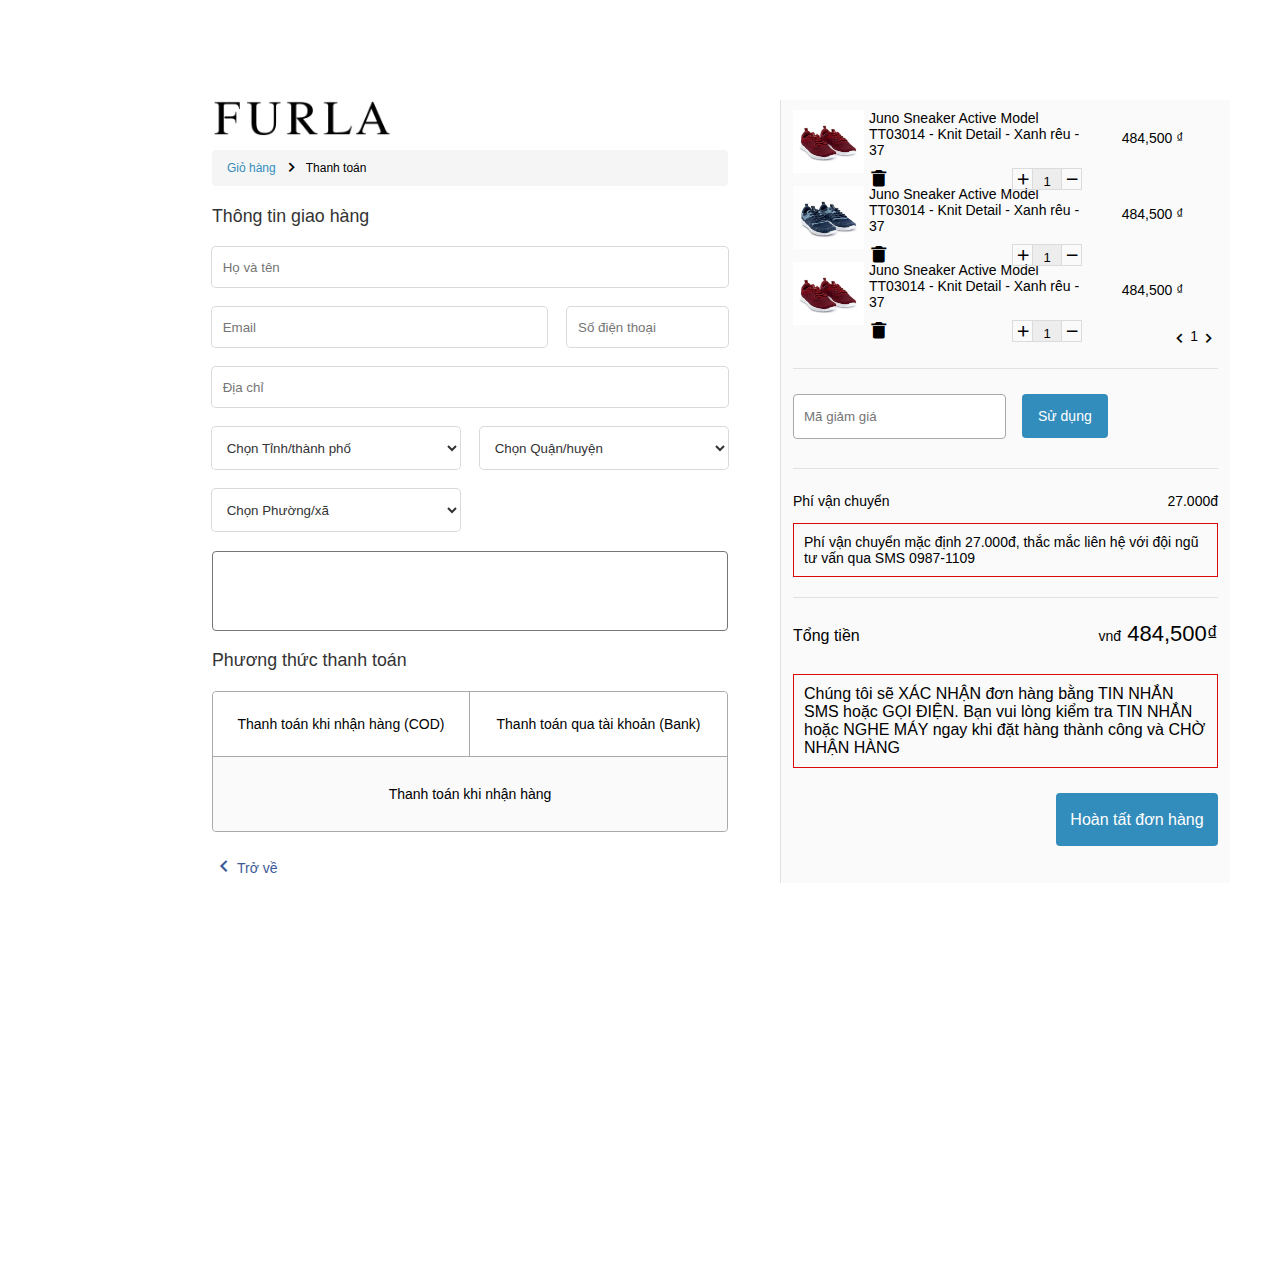
<file: html/e-commerce-pay.html>
<!DOCTYPE html>
<html lang="en">
<head>
    <meta charset="UTF-8">
    <title>Title</title>
    <link rel="stylesheet" href="../css/grid.css">
    <link rel="stylesheet" href="../css/e-commerce-pay.css">
    <link href='https://unpkg.com/boxicons@2.1.4/css/boxicons.min.css' rel='stylesheet'>

</head>
<body>
    <main id="main">
        <div class="grid  ">
            <div class="row wide home-pay">
                <div class="col l-6 info-customer-pay">
                    <div class="pay-title">
                        <button class="btn-return-home">
                            <img src="../image/20190716_9Js1OVt3SpbosJJ8JVpH9ruH.png" alt="">
                        </button>
                        <div class="location-present-pay">
                            <span>Giỏ hàng</span>
                            <span class="icon-pay"><i class='bx bx-chevron-right'></i></span>
                            <span>Thanh toán</span>
                        </div>
                    </div>
                    <div class="delivery-information-customer">
                        <h2 class="delivery-information-title">Thông tin giao hàng</h2>
                        <form action="">
                            <input type="text" placeholder="Họ và tên" class="name-customer">
                            <div class="customer-email-or-phone">
                                <input type="text" placeholder="Email" class="email-customer">
                                <input type="number" placeholder="Số điện thoại" class="phone-customer" inputmode="none">
                            </div>
                            <input type="text" placeholder="Địa chỉ" class="customer-address">
                            <div class="customer-conscious-or-district">
                                <select class="customer-conscious">
                                    <option>Chọn Tỉnh/thành phố</option>
                                    <option>1</option>
                                    <option>2</option>
                                </select>
                                <select class="customer-district">
                                    <option>Chọn Quận/huyện</option>
                                    <option>1</option>
                                    <option>2</option>
                                </select>
                            </div>
                            <select class="customer-commune">
                                <option>Chọn Phường/xã</option>
                                <option>1</option>
                                <option>2</option>
                            </select>
                            <textarea placeholder="Nghi chú" class="customer-doubt">

                            </textarea>
                            <h2 class="method-pay-title">Phương thức thanh toán</h2>
                            <div class="box-method-pay">
                                <div class="pay-receipt-account">
                                    <div class="pay-upon-receipt">
                                        <span>Thanh toán khi nhận hàng (COD)</span>
                                    </div>
                                    <div class="pay-via-account">
                                        <span>Thanh toán qua tài khoản (Bank)</span>

                                    </div>
                                </div>
                                <div class="pay-describe">
                                    <span>Thanh toán khi nhận hàng</span>
                                </div>
                            </div>
                        </form>
                        <a href="./main-e-commerce.html" class="return-home">
                                <span class="icon-return-home"><i class='bx bx-chevron-left'></i></span>
                                Trở về
                        </a>
                    </div>

                </div>
                <div class="col l-5 info-product-pay">
                    <div class="list-product-pay">
                        <div class="product-pay-id">
                            <img src="../image/20190718_ktsUD4IkXGxAIbnZmqPKR2VE.jpg" alt="" class="img-product-pay">
                            <div class="information-product-pay ">
                                <span>Juno Sneaker Active Model TT03014 - Knit Detail - Xanh rêu - 37</span>
                                <div class="quantity-and-delete">
                                    <button class="icon-pay-delete">
                                        <i class='bx bxs-trash-alt'></i>
                                    </button>
                                    <div class="quantity-pay">
                                        <button class="quantity-pay-increase">
                                            <i class='bx bx-plus'></i>
                                        </button>
                                        <span class="info-quantity-pay">
                                            1
                                        </span>
                                        <button class="quantity-pay-reduce">
                                            <i class='bx bx-minus'></i>
                                        </button>
                                    </div>
                                </div>
                            </div>
                            <div class="price-product-pay ">
                                <span>
                                    484,500 ₫
                                </span>
                            </div>
                        </div>
                        <div class="product-pay-id">
                            <img src="../image/xanh_tt03014_1_master.jpg" alt="" class="img-product-pay ">
                            <div class="information-product-pay ">
                                <span>Juno Sneaker Active Model TT03014 - Knit Detail - Xanh rêu - 37</span>
                                <div class="quantity-and-delete">
                                    <button class="icon-pay-delete">
                                        <i class='bx bxs-trash-alt'></i>
                                    </button>
                                    <div class="quantity-pay">
                                        <button class="quantity-pay-increase">
                                            <i class='bx bx-plus'></i>
                                        </button>
                                        <span class="info-quantity-pay">
                                            1
                                        </span>
                                        <button class="quantity-pay-reduce">
                                            <i class='bx bx-minus'></i>
                                        </button>
                                    </div>
                                </div>
                            </div>
                            <div class="price-product-pay ">
                                <span>
                                    484,500 ₫
                                </span>
                            </div>
                        </div>
                        <div class="product-pay-id">
                            <img src="../image/20190718_ktsUD4IkXGxAIbnZmqPKR2VE.jpg" alt="" class="img-product-pay ">
                            <div class="information-product-pay ">
                                <span>Juno Sneaker Active Model TT03014 - Knit Detail - Xanh rêu - 37</span>
                                <div class="quantity-and-delete">
                                    <button class="icon-pay-delete">
                                        <i class='bx bxs-trash-alt'></i>
                                    </button>
                                    <div class="quantity-pay">
                                        <button class="quantity-pay-increase">
                                            <i class='bx bx-plus'></i>
                                        </button>
                                        <span class="info-quantity-pay">
                                            1
                                        </span>
                                        <button class="quantity-pay-reduce">
                                            <i class='bx bx-minus'></i>
                                        </button>
                                    </div>
                                </div>
                            </div>
                            <div class="price-product-pay ">
                                <span>
                                    484,500 ₫
                                </span>
                            </div>
                        </div>
                        <div class="list-page-pay">
                            <div class="page-pay">
                                <button class="page-pay-increase">
                                    <i class='bx bx-chevron-left'></i>
                                </button>
                                <span class="page-pay-pre">
                                1
                            </span>
                                <button class="page-pay-reduce">
                                    <i class='bx bx-chevron-right'></i>
                                </button>
                            </div>
                        </div>
                    </div>

                    <div class="discount-code-pay">
                        <form action="" class="form-discount-code">
                            <input type="text" placeholder="Mã giảm giá">
                            <button class="btn-discount-code">Sử dụng</button>
                        </form>
                    </div>
                    <div class="transport-fee">
                        <p>Phí vận chuyển</p>
                        <p>27.000đ</p>
                    </div>
                    <div class="notification-transport-fee">
                        Phí vận chuyển mặc định 27.000đ, thắc mắc liên hệ với đội ngũ tư vấn qua SMS 0987-1109
                    </div>
                    <div class="total-money">
                        <span>Tổng tiền </span>
                        <span> <span>vnđ</span> 484,500₫</span>
                    </div>
                    <div class="notification-confirm">
                        Chúng tôi sẽ XÁC NHẬN đơn hàng bằng TIN NHẮN SMS hoặc GỌI ĐIỆN.
                        Bạn vui lòng kiểm tra TIN NHẮN hoặc NGHE MÁY ngay khi đặt hàng thành công và CHỜ NHẬN HÀNG
                    </div>
                    <div class="return-snd-confirm">
                        <button class="btn-confirm-order">
                            Hoàn tất đơn hàng
                        </button>
                    </div>

                </div>
            </div>
        </div>
    </main>
</body>
</html>
</file>
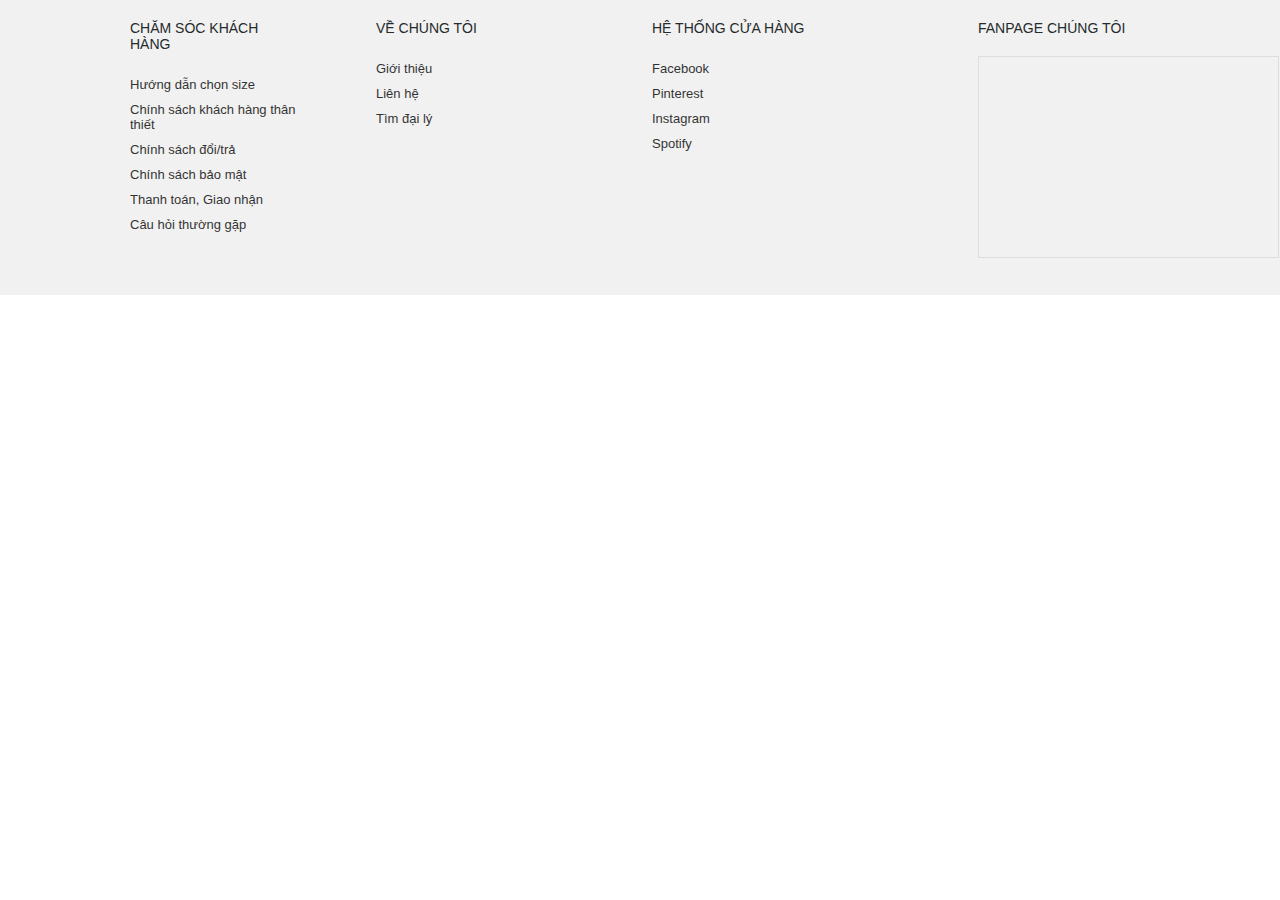
<file: html/footer-e-commerce.html>
<!DOCTYPE html>
<html lang="en">
<head>
    <meta charset="UTF-8">
    <title>Footer-e-commerce</title>
    <link rel="stylesheet" href="../css/grid.css">
    <link rel="stylesheet" href="../css/footer-e-commerce.css">
</head>
<body>
    <footer id="footer">
        <div class="grid">
            <div class="row">
                <div class="col l-3 box-footer">
                    <div class="customer-support">
                        <h4>Chăm sóc khách hàng</h4>
                        <div class="box-instruct">
                            <p>Hướng dẫn chọn size</p>
                            <p>Chính sách khách hàng thân thiết</p>
                            <p>Chính sách đổi/trả</p>
                            <p>Chính sách bảo mật</p>
                            <p>Thanh toán, Giao nhận</p>
                            <p>Câu hỏi thường gặp</p>
                        </div>
                    </div>
                </div>
                <div class="col l-3 box-footer">
                    <div class="about-us">
                        <h4>Về chúng tôi</h4>
                        <div class="box-instruct">
                            <p>Giới thiệu</p>
                            <p>Liên hệ</p>
                            <p>Tìm đại lý</p>
                        </div>
                    </div>
                </div>
                <div class="col l-3 box-footer">
                    <div class="shop-system">
                        <h4>Hệ thống cửa hàng</h4>
                        <div class="box-instruct">
                            <p>Facebook</p>
                            <p>Pinterest</p>
                            <p>Instagram</p>
                            <p>Spotify</p>
                        </div>
                    </div>
                </div>
                <div class="col l-3 box-footer">
                    <div class="fanPage-we">
                        <h4>FanPage Chúng tôi</h4>
                        <div class="box-instruct box-faPage">
                        </div>
                    </div>
                </div>
            </div>
        </div>
    </footer>
</body>
</html>
</file>
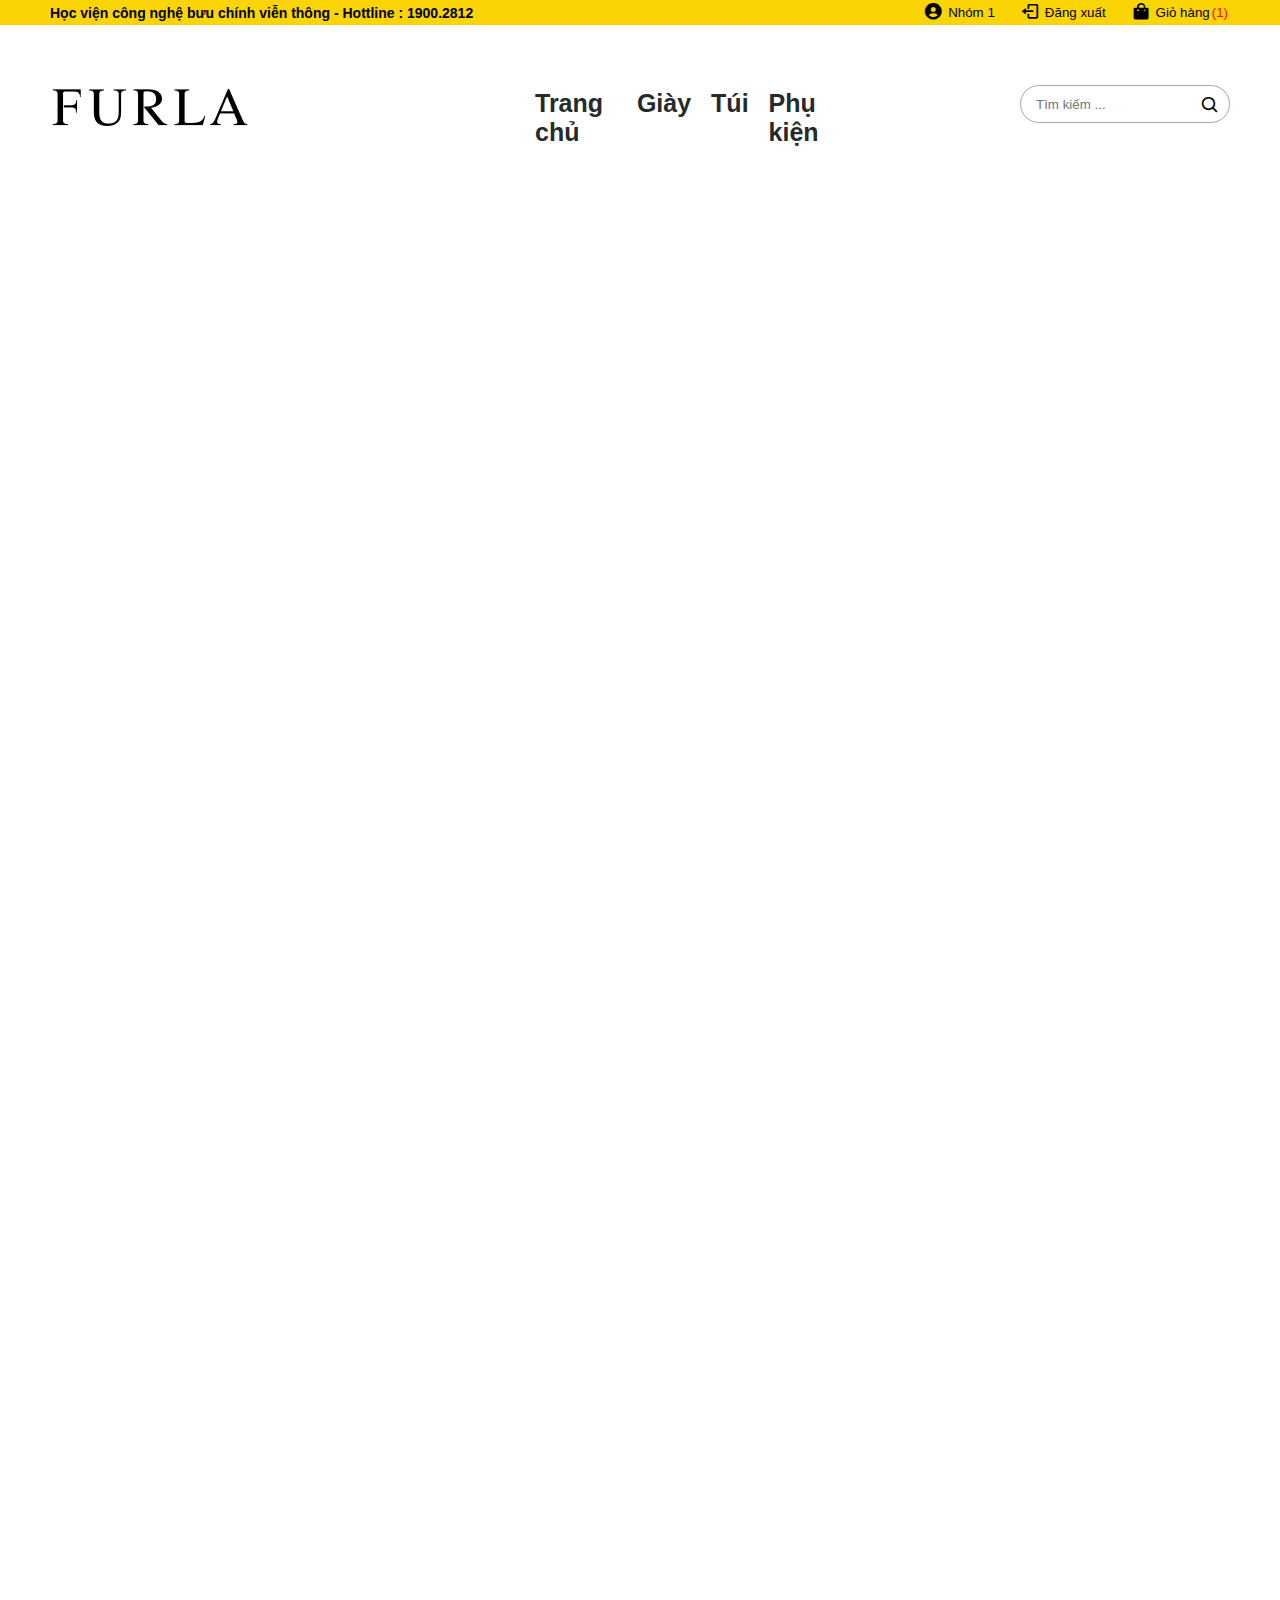
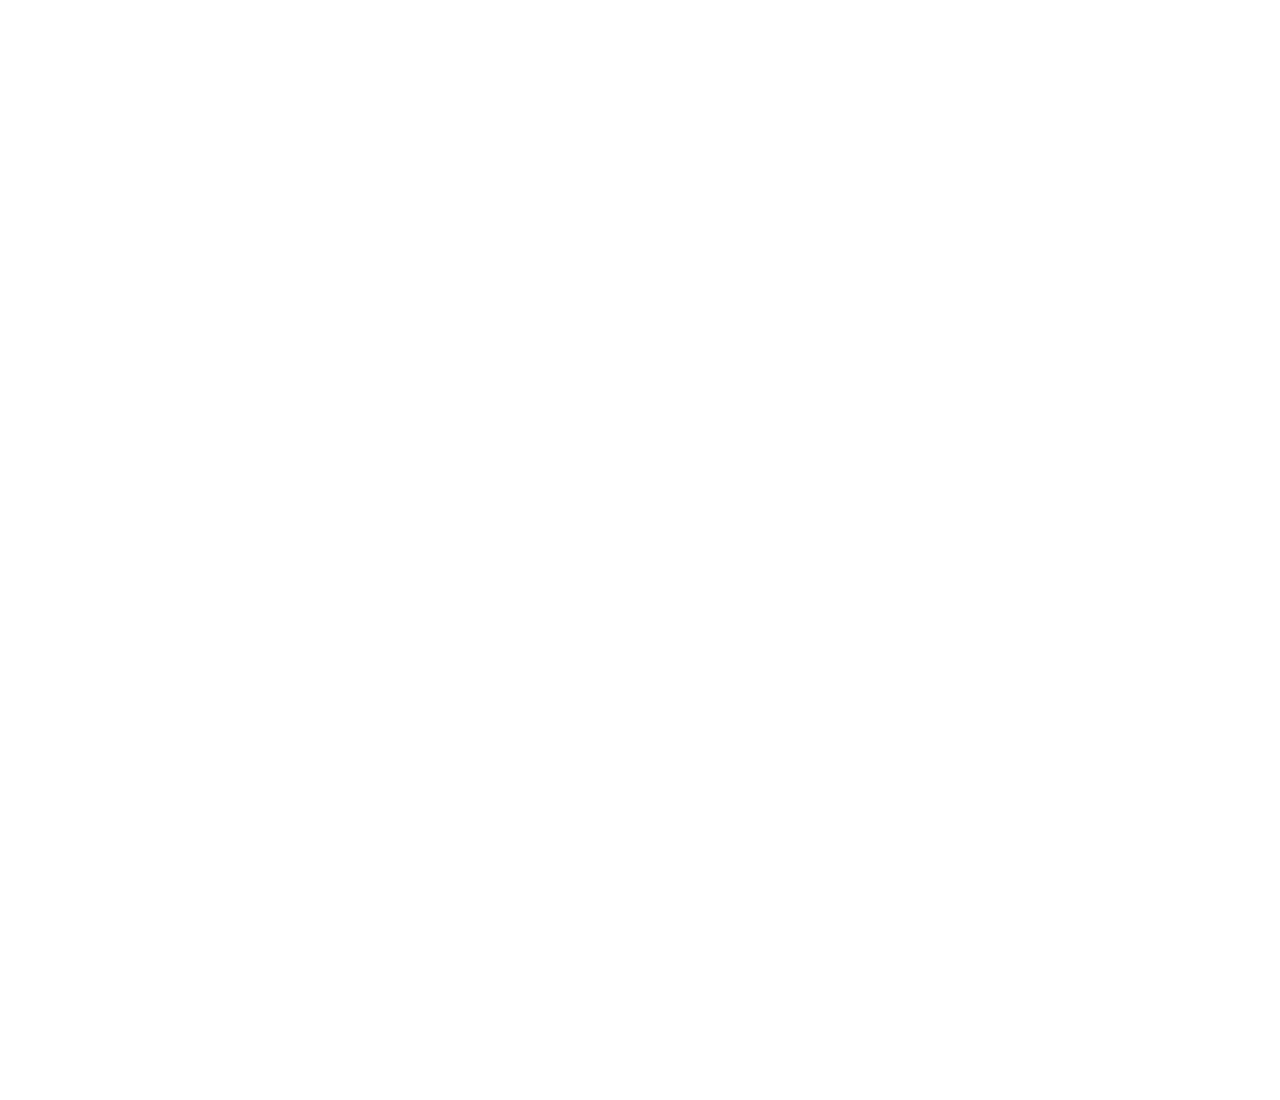
<file: html/header-e-commerce.html>
<!DOCTYPE html>
<html lang="en">
<head>
    <meta charset="UTF-8">
    <title>Title</title>
    <link rel="stylesheet" href="../css/header/header.css">
    <link href='https://unpkg.com/boxicons@2.1.4/css/boxicons.min.css' rel='stylesheet'>

</head>
<body>
    <header id="header">
        <div class="header-information-customer">
            <div class="header-address-shop">
                Học viện công nghệ bưu chính viễn thông - Hottline : 1900.2812
            </div>
            <div class="header-data-saving">
                <button class="data-saving-customer">
                    <span class="herder-icon-customer">  <i class='bx bxs-user-circle'></i></span>
                    Nhóm 1
                </button>
                <button class="log-out">
                    <span class="header-icon-log-out"><i class='bx bx-log-out'></i></span>
                    Đăng xuất
                </button>

                <button class="data-saving-cart">
                    <span class="herder-icon-cart"><i class='bx bxs-shopping-bag'></i></span>
                    Giỏ hàng
                    <span class="number-oder">(1)</span>
                </button>

            </div>
        </div>
        <div class="header-home">
            <div class="logo-commerce">
                <img src="../image/20190716_9Js1OVt3SpbosJJ8JVpH9ruH.png" alt="" >
            </div>
            <div class="header-list-select-product">
                <ul>
                    <li><a href="">Trang chủ</a></li>
                    <li><a href="">Giày</a></li>
                    <li><a href="">Túi</a></li>
                    <li><a href="">Phụ kiện</a></li>
              
                </ul>
            </div>
            <div class="header-search-product">
                <form action="">
                    <input type="search" placeholder="Tìm kiếm ...">
                    <button><i class='bx bx-search'></i></button>
                </form>
            </div>
        </div>
    </header>
</body>
</html>
</file>
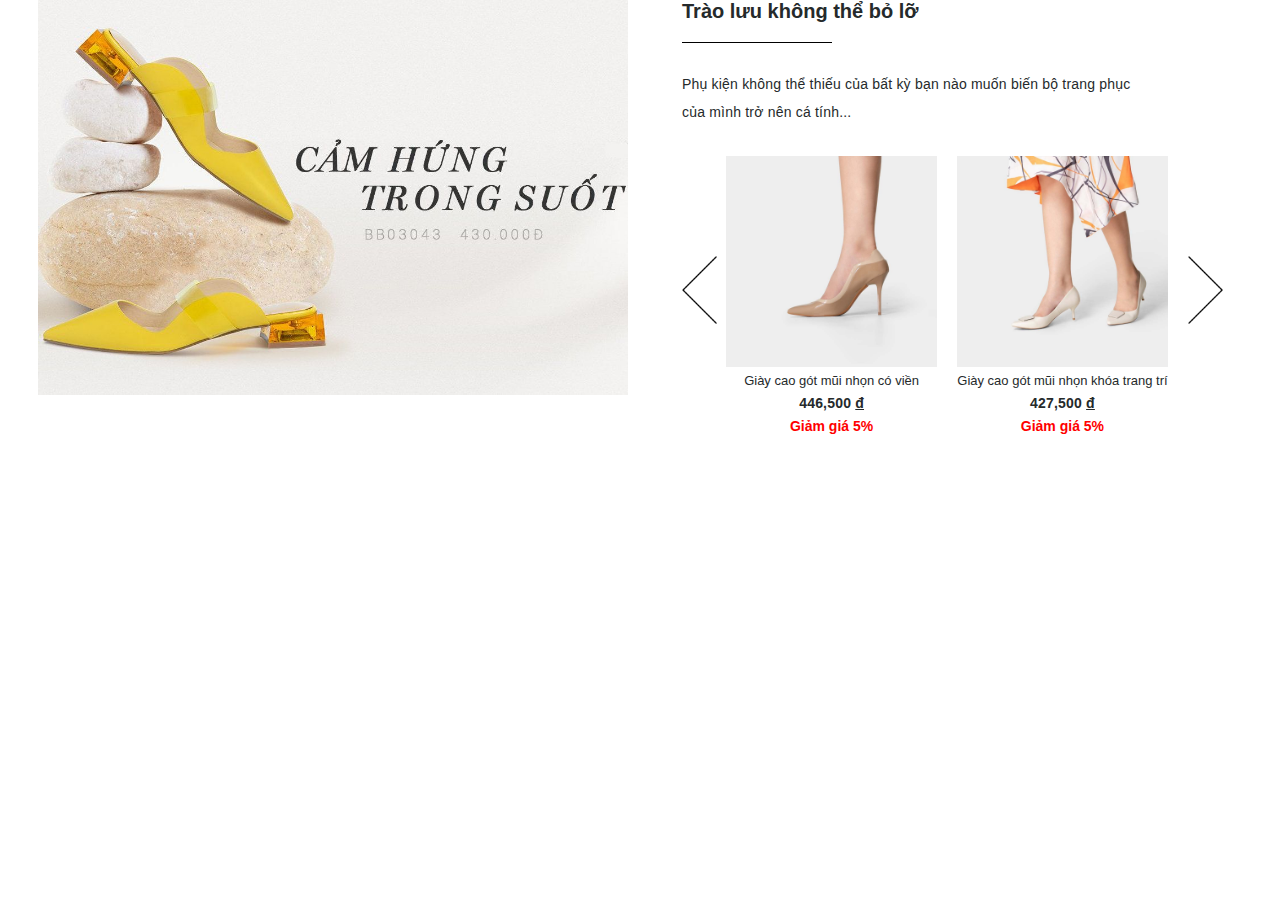
<file: html/main-e-commerce-Discounted-products.html>
<!DOCTYPE html>
<html lang="en">
<head>
    <meta charset="UTF-8">
    <title>Title</title>
    <link rel="stylesheet" href="../css/grid.css">
    <link rel="stylesheet" href="../css/main-e-commerce.css">
</head>
<body>
    <main id="main">
        <div class="grid">
            <div class="box-child-3">
                <div class="row">
                    <div class="col l-6">
                        <div class="bg-inspiration">
                          <img src="../image/camhungtrongsuot.jpg" />
                        </div>
                    </div>
                    <div class="col l-6">
                        <div class="box-movement">
                            <div class="title-movement">
                                <a>Trào lưu không thể bỏ lỡ</a>
                            </div>
                            <p>Phụ kiện không thể thiếu của bất kỳ bạn nào muốn biến bộ trang phục của mình trở nên cá tính...</p>
                            <div class="list-product-discount">
                                <div class="btn-backward ">
                                   <button class="btn-Previous btn-page"></button>
                                </div>
                                <div class="list-product">
                                    <div class="product-discount">
                                        <div class="product-discount-image">
                                            <img src="../image/20190718_8nLsbkLgWdHumS0GG3PZzr5r.jpg" alt="" class="image-product">
                                        </div>
                                        <div class="product-discount-content">
                                            <a href="">Giày cao gót mũi nhọn có viền</a>
                                            <p class="product-price">446,500 <span style="text-decoration: underline ; font-weight: bold">đ</span></p>
                                            <span class="discount-code">Giảm giá 5%</span>
                                        </div>
                                    </div>
                                    <div class="product-discount">
                                        <div class="product-discount-image">
                                            <img src="../image/20190718_BF6FSXm8yM9qCmBicDwgnbe3.jpg" alt="" class="image-product">
                                        </div>
                                        <div class="product-discount-content">
                                            <a href="">Giày cao gót mũi nhọn khóa trang trí</a>
                                            <p class="product-price">427,500 <span style="text-decoration: underline ; font-weight: bold">đ</span></p>
                                            <span class="discount-code">Giảm giá 5%</span>
                                        </div>
                                    </div>
                                </div>
                                <div class="btn-progress">
                                    <button class="btn-next btn-page"></button>

                                </div>
                            </div>
                        </div>
                    </div>
                </div>
            </div>
        </div>
    </main>
</body>
</html>
</file>
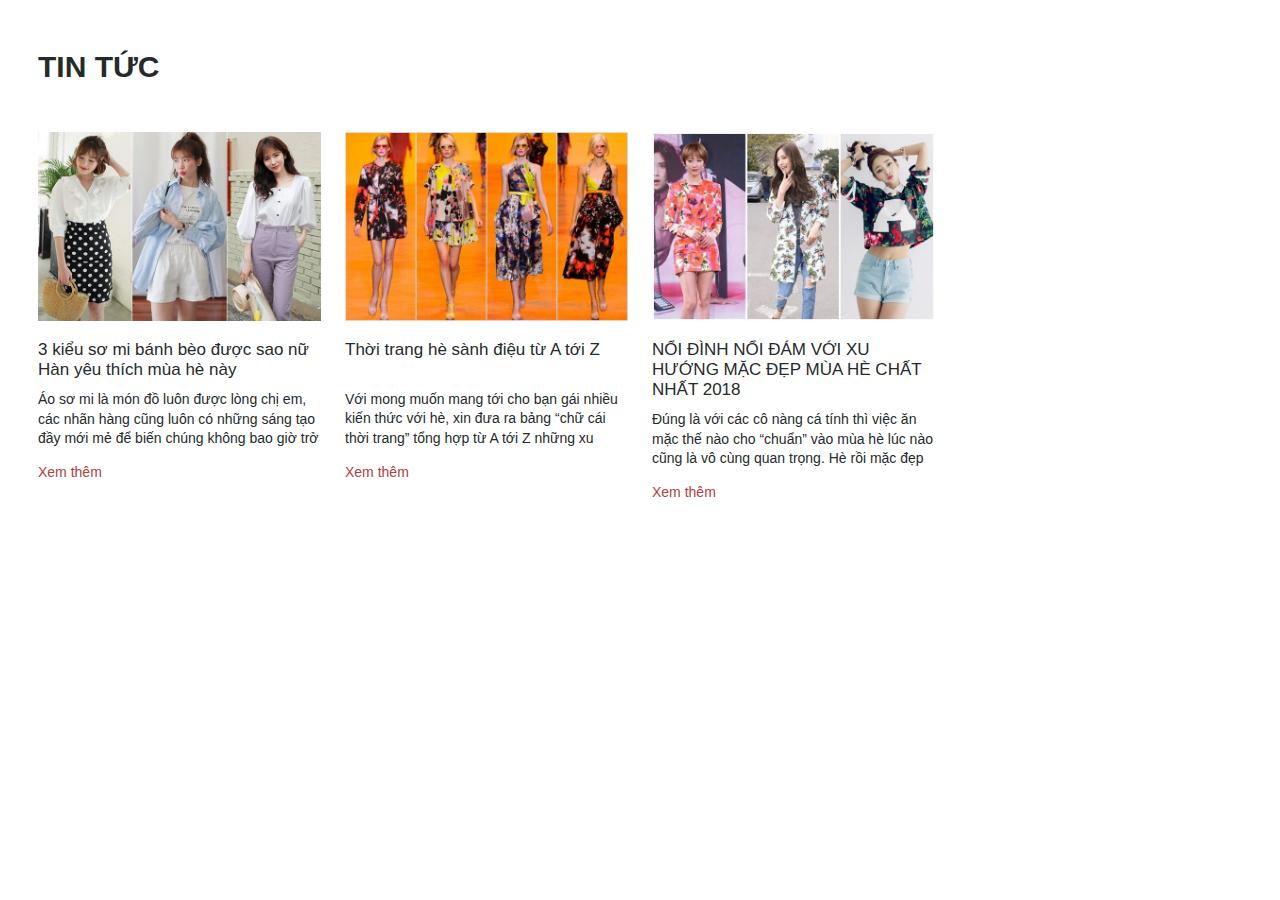
<file: html/main-e-commerce-event.html>
<!DOCTYPE html>
<html lang="en">
<head>
    <meta charset="UTF-8">
    <title>Title</title>
    <link rel="stylesheet" href="../css/grid.css">
    <link rel="stylesheet" href="../css/main-e-commerce.css">
</head>
<body>
    <main id="main">
        <div class="grid">
            <div class="box-child-7">
                <div class="title-event">
                    <h2><a href="">Tin tức</a></h2>
                </div>
                <div class="row">
                    <div class="col l-3">
                        <div class="news">
                            <div class="news-image">
                                <img src="../image/anh3cogai.jpg" alt="">
                            </div>
                            <div class="news-title">
                                <h4><a href="">3 kiểu sơ mi bánh bèo được sao nữ Hàn yêu thích mùa hè này</a></h4>
                            </div>
                            <div class="news-content">
                                <p>Áo sơ mi là món đồ luôn được lòng chị em, các nhãn hàng cũng luôn có những sáng tạo đầy mới mẻ để biến chúng không bao giờ trở nên nhàm chán.
                                    Những chiếc sơ mi càng điệu đà, nữ tính thì càng được các idol Hàn yêu thích.</p>
                            </div>
                            <div class="news-btn">
                                <button><span>Xem thêm</span></button>
                            </div>
                        </div>
                    </div>
                    <div class="col l-3">
                        <div class="news">
                            <div class="news-image">
                                <img src="../image/style4.jpg" alt="">
                            </div>
                            <div class="news-title">
                                <h4><a href="">Thời trang hè sành điệu từ A tới Z</a></h4>
                            </div>
                            <div class="news-content">
                                <p>Với mong muốn mang tới cho bạn gái nhiều kiến thức với hè,
                                    xin đưa ra bảng “chữ cái thời trang” tổng hợp từ A tới Z những xu hướng,
                                    trào lưu đang mốt nhất xuân/hè và hè/thu năm nay. Ngoài ra còn có những món
                                    đồ không thể thiếu cho tiểu thư thêm xinh đẹp, duyên dáng trong nắng vàng.
                                </p>
                            </div>
                            <div class="news-btn">
                                <button><span>Xem thêm</span></button>
                            </div>
                        </div>
                    </div>
                    <div class="col l-3">
                        <div class="news">
                            <div class="news-image">
                                <img src="../image/hanquco.jpg" alt="">
                            </div>
                            <div class="news-title">
                                <h4><a href="">NỔI ĐÌNH NỔI ĐÁM VỚI XU HƯỚNG MẶC ĐẸP MÙA HÈ CHẤT NHẤT 2018</a></h4>
                            </div>
                            <div class="news-content">
                                <p>Đúng là với các cô nàng cá tính thì việc ăn mặc thế nào cho “chuẩn” vào mùa hè lúc nào cũng là vô cùng quan trọng.
                                    Hè rồi mặc đẹp mùa hè 2018 thế nào đây?</p>
                            </div>
                            <div class="news-btn">
                                <button><span>Xem thêm</span></button>
                            </div>
                        </div>
                    </div>
                    <div class="col l-3" style="display: none">
                        <div class="news"></div>
                    </div>
                </div>
            </div>
        </div>
    </main>
</body>
</html>
</file>
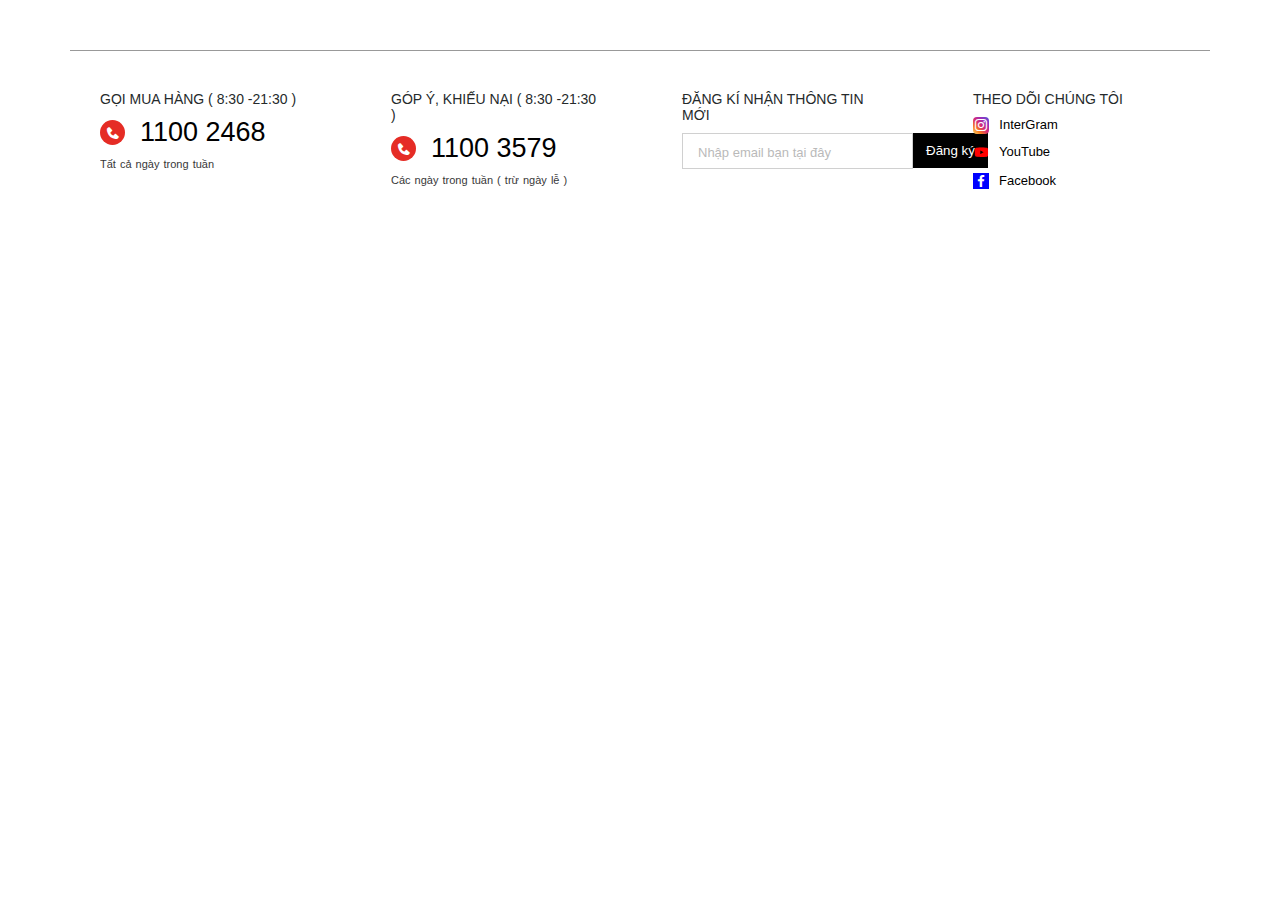
<file: html/main-store-info.html>
<!DOCTYPE html>
<html lang="en">
<head>
    <meta charset="UTF-8">
    <title>Title</title>
    <link rel="stylesheet" href="../css/main-e-commerce.css">
    <link rel="stylesheet" href="../css/grid.css">
    <link href='https://unpkg.com/boxicons@2.1.4/css/boxicons.min.css' rel='stylesheet'>
</head>
<body>
<main id="main">
    <div class="grid">
        <div class="box-child-8">
            <div class="row box-store-information">
                <div class="col l-3">
                    <div class="store-information">
                        <h4>Gọi mua hàng ( 8:30 -21:30 )</h4>
                        <div class="store-info-1" >
                            <span class="store-information-icon"><i class='bx bxs-phone'></i></span>
                            <span class="store-information-phone">1100 2468</span>
                        </div>
                        <p>Tất cả ngày trong tuần</p>
                    </div>
                </div>
                <div class="col l-3">
                    <div class="store-information">
                        <div class="store-information">
                            <h4>Góp ý, khiếu nại ( 8:30 -21:30 )</h4>
                            <div class="store-info-1" >
                                <span class="store-information-icon"><i class='bx bxs-phone'></i></span>
                                <span class="store-information-phone">1100 3579</span>
                            </div>
                            <p>Các ngày trong tuần ( trừ ngày lễ )</p>
                        </div>
                    </div>
                </div>
                <div class="col l-3">
                    <div class="store-information">
                        <div class="store-information">
                            <h4>Đăng kí nhận thông tin mới</h4>
                            <div class="store-info-1">
                                <form class="form-info-customer">
                                    <input type="email" placeholder="Nhập email bạn tại đây">
                                    <button><span>Đăng ký</span></button>
                                </form>
                            </div>
                        </div>
                    </div>
                </div>
                <div class="col l-3">
                    <div class="store-information">
                        <div class="store-information">
                            <h4>Theo dõi chúng tôi</h4>
                            <div class="store-info-ig" >
                                <span class="store-information-icon-ig"><i class='bx bxl-instagram' style='color:white' ></i></span>
                                <span class="store-information-instagram">InterGram</span>
                            </div>
                            <div class="store-info-ytb" >
                                <span class="store-information-icon-ytb"><i class='bx bxl-youtube' style="color: red"></i></span>
                                <span class="store-information-youtube">YouTube</span>
                            </div>
                            <div class="store-info-fb" >
                                <span class="store-information-icon-fb"><i class='bx bxl-facebook' style="background: blue;color: white"></i></span>
                                <span class="store-information-facebook" >Facebook</span>
                            </div>
                        </div>
                    </div>
                </div>
            </div>
        </div>
    </div>
</main>
</body>
</html>
</file>
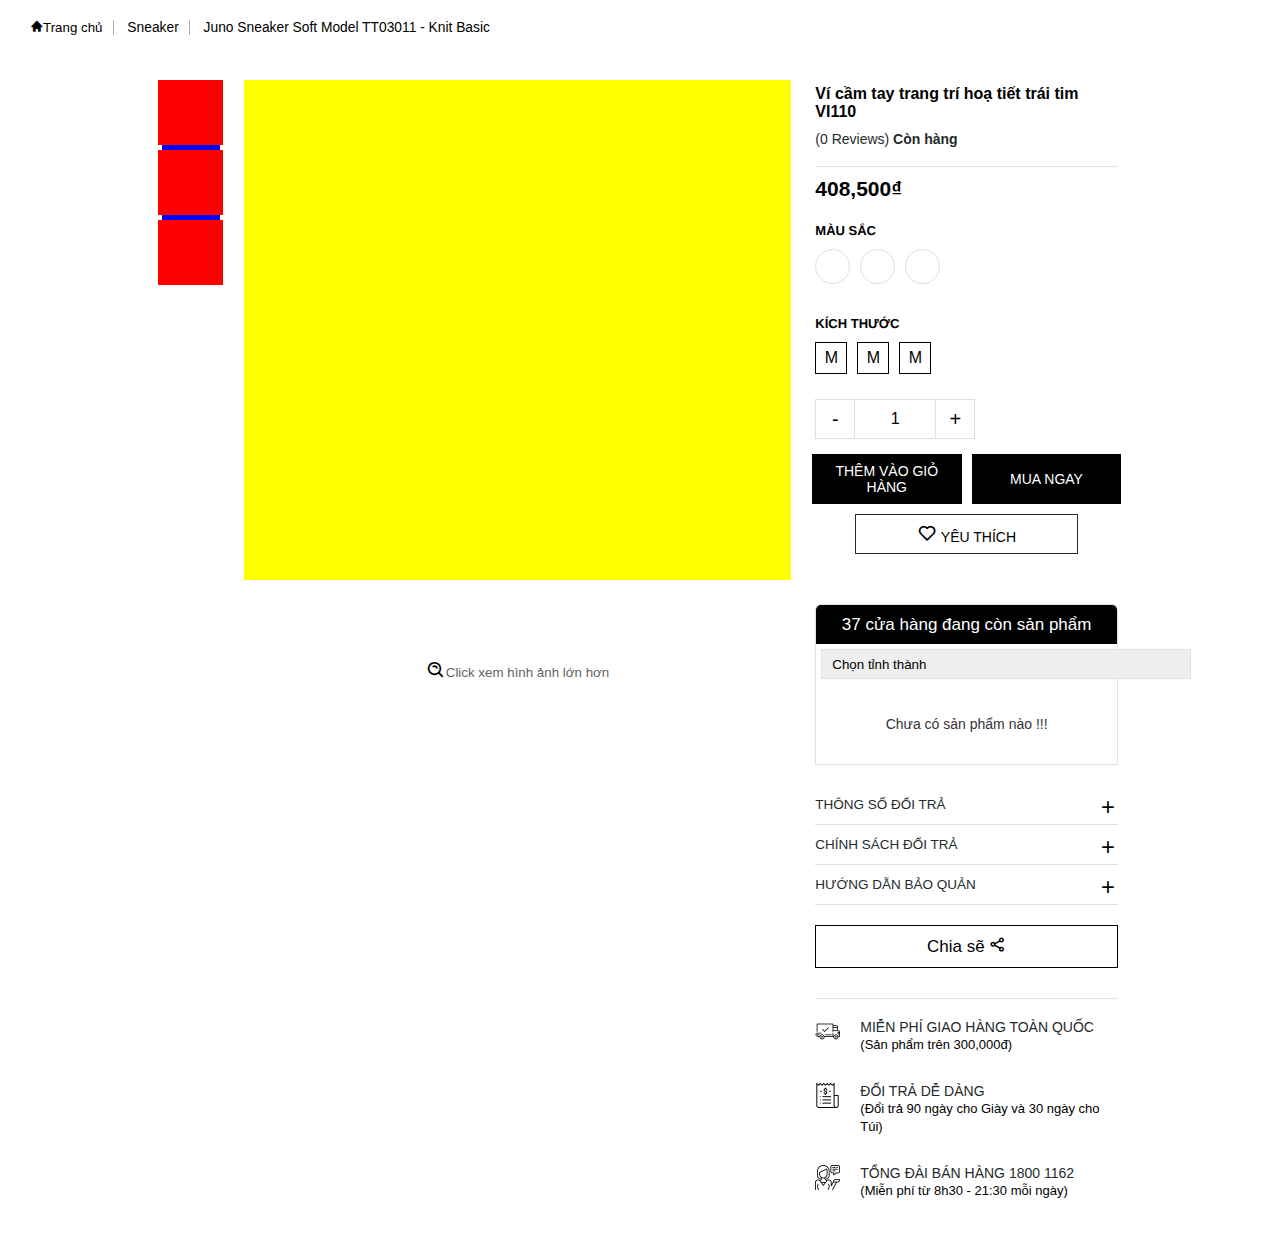
<file: html/product-detail.html>
<!DOCTYPE html>
<html lang="en">
<head>
    <meta charset="UTF-8">
    <title>Title</title>
    <link rel="stylesheet" href="../css/grid.css">
    <link rel="stylesheet" href="../css/product-detail.css">
    <link rel="stylesheet" href="../css/main-e-commerce.css">
    <link href='https://unpkg.com/boxicons@2.1.4/css/boxicons.min.css' rel='stylesheet'>
</head>
<body>
<div class="grid">
    <div class="title-current-page">
        <button><i class='bx bxs-home'></i>Trang chủ</button>
        <span>Sneaker</span>
        <span>Juno Sneaker Soft Model TT03011 - Knit Basic</span>
    </div>
    <div class="row wide box-product-details">

        <div class="col l-1">
            <div class="list-image-product-detail">
                <div class="image-product"></div>
                <div class="image-product"></div>
                <div class="image-product"></div>
            </div>
        </div>
        <div class="col l-7">
            <div class="image-product-detail"></div>
            <div class="see-detail-img">
                <span class="icon-see-detail-img"><i class='bx bx-search-alt'></i> </span>
                <button>
                    Click xem hình ảnh lớn hơn
                </button>
            </div>
        </div>
        <div class="col l-4">
            <div class="information-product-detail">
                <div class="title-product-detail">
                    <h1>
                        Ví cầm tay trang trí hoạ tiết trái tim VI110
                    </h1>
                    <p class="check-goods">(0 Reviews) <span style="font-weight: bold">Còn hàng</span></p>
                </div>
                <div class="price-product-detail">
                    <span>408,500₫</span>
                </div>
                <div class="color-product-detail">
                    <span>Màu sắc </span>
                    <div class="list-color-product-detail">
                        <div class="color-product"></div>
                        <div class="color-product"></div>
                        <div class="color-product"></div>
                    </div>
                </div>
                <div class="size-product-detail">
                    <span>Kích thước</span>
                    <div class="list-size-product-detail">
                        <button class="size-product"><span>M</span></button>
                        <button class="size-product"><span>M</span></button>
                        <button class="size-product"><span>M</span></button>
                    </div>
                </div>
                <div class="select-quantity-product-detail">
                    <button class="quantity-reduce"><span>-</span></button>
                    <span class="quantity-display">1</span>
                    <button class="quantity-more"><span>+</span></button>
                </div>
                <div class="btn-product-detail">
                    <div class="add-to-cart"><span>Thêm vào giỏ hàng</span></div>
                    <div class="buy-now"><span>mua ngay</span></div>
                    <div class="favourite-product">
                        <span><i class='bx bx-heart' style="font-size: 20px"></i></span>
                        <span >Yêu thích</span>
                    </div>
                </div>
                <div class="shop-product-still">
                    <span class="shop-still">37 cửa hàng đang còn sản phẩm</span>
                    <div class="shop-select-address">
                        <select class="select-conscious">
                           <option class="search">Chọn tỉnh thành</option>
                           <option class="search">Chọn tỉnh thành</option>
                           <option class="search">Chọn tỉnh thành</option>
                           <option class="search">Chọn tỉnh thành</option>
                        </select>
                    </div>
                    <div class="information-select">
                        <span>Chưa có sản phẩm nào !!!</span>
                    </div>
                </div>
                <div class="detail-support-product">
                    <div class="parameter-product">
                        <h2>
                            Thông số đổi trả
                            <button class="detail-support-product-icon"><i class='bx bx-plus'></i></button>
                        </h2>
                    </div>
                    <div class="policy-product">
                        <h2>
                            CHÍNH SÁCH ĐỔI TRẢ
                            <button class="detail-support-product-icon"><i class='bx bx-plus'></i></button>

                        </h2>
                    </div>
                    <div class="instruct-product">
                        <h2>
                            HƯỚNG DẪN BẢO QUẢN
                            <button class="detail-support-product-icon"><i class='bx bx-plus'></i></button>
                        </h2>
                    </div>
                </div>
                <button class="share">
                    <span >Chia sẽ <i class='bx bx-share-alt' ></i></span>
                </button>
                <div class="benefit-buy-product">
                    <div class="transport-product-free">
                        <img src="../image/img_policy_1.png" />
                        <div class="content-transport-product">
                            <h5>MIỄN PHÍ GIAO HÀNG TOÀN QUỐC</h5>
                            <span>(Sản phẩm trên 300,000đ)</span>
                        </div>
                    </div>
                    <div class="change-product">
                        <img src="../image/img_policy_3.png" />
                        <div class="content-change-product">
                            <h5>ĐỔI TRẢ DỄ DÀNG</h5>
                            <span>(Đổi trả 90 ngày cho Giày và 30 ngày cho Túi)</span>
                        </div>
                    </div>
                    <div class="switchboard-product">
                        <img src="../image/img_policy_4.png" />
                        <div class="content-switchboard-product">
                            <h5>TỔNG ĐÀI BÁN HÀNG 1800 1162</h5>
                            <span>(Miễn phí từ 8h30 - 21:30 mỗi ngày)</span>
                        </div>
                    </div>
                </div>
            </div>
        </div>
    </div>
</div>
</body>
</html>
</file>
<file: css/grid.css>
.grid {
    width: 100%;
    display: block;
    padding: 0;
}

.grid.wide {
    max-width: 1200px;
    margin: 0 auto;
}

.row {
    display: flex;
    flex-wrap: wrap;
    margin-left: -4px;
    margin-right: -4px;

}

.row.no-gutters {
    margin-left: 0;
    margin-right: 0;
}

.col {
    padding-left: 4px;
    padding-right: 4px;
}

.row.no-gutters .col {
    padding-left: 0;
    padding-right: 0;
}

.c-0 {
    display: none;
}

.c-1 {
    flex: 0 0 8.33333%;
    max-width: 8.33333%;
}

.c-2 {
    flex: 0 0 16.66667%;
    max-width: 16.66667%;
}

.c-3 {
    flex: 0 0 25%;
    max-width: 25%;
}

.c-4 {
    flex: 0 0 33.33333%;
    max-width: 33.33333%;
}

.c-5 {
    flex: 0 0 41.66667%;
    max-width: 41.66667%;
}

.c-6 {
    flex: 0 0 50%;
    max-width: 50%;
}

.c-7 {
    flex: 0 0 58.33333%;
    max-width: 58.33333%;
}

.c-8 {
    flex: 0 0 66.66667%;
    max-width: 66.66667%;
}

.c-9 {
    flex: 0 0 75%;
    max-width: 75%;
}

.c-10 {
    flex: 0 0 83.33333%;
    max-width: 83.33333%;
}

.c-11 {
    flex: 0 0 91.66667%;
    max-width: 91.66667%;
}

.c-12 {
    flex: 0 0 100%;
    max-width: 100%;
}

.c-o-1 {
    margin-left: 8.33333%;
}

.c-o-2 {
    margin-left: 16.66667%;
}

.c-o-3 {
    margin-left: 25%;
}

.c-o-4 {
    margin-left: 33.33333%;
}

.c-o-5 {
    margin-left: 41.66667%;
}

.c-o-6 {
    margin-left: 50%;
}

.c-o-7 {
    margin-left: 58.33333%;
}

.c-o-8 {
    margin-left: 66.66667%;
}

.c-o-9 {
    margin-left: 75%;
}

.c-o-10 {
    margin-left: 83.33333%;
}

.c-o-11 {
    margin-left: 91.66667%;
}

/* >= Tablet */
@media (min-width: 740px) {
    .row {
        margin-left: -8px;
        margin-right: -8px;
    }

    .col {
        padding-left: 8px;
        padding-right: 8px;
    }

    .m-0 {
        display: none;
    }

    .m-1,
    .m-2,
    .m-3,
    .m-4,
    .m-5,
    .m-6,
    .m-7,
    .m-8,
    .m-9,
    .m-10,
    .m-11,
    .m-12 {
        display: block;
    }

    .m-1 {
        flex: 0 0 8.33333%;
        max-width: 8.33333%;
    }

    .m-2 {
        flex: 0 0 16.66667%;
        max-width: 16.66667%;
    }

    .m-3 {
        flex: 0 0 25%;
        max-width: 25%;
    }

    .m-4 {
        flex: 0 0 33.33333%;
        max-width: 33.33333%;
    }

    .m-5 {
        flex: 0 0 41.66667%;
        max-width: 41.66667%;
    }

    .m-6 {
        flex: 0 0 50%;
        max-width: 50%;
    }

    .m-7 {
        flex: 0 0 58.33333%;
        max-width: 58.33333%;
    }

    .m-8 {
        flex: 0 0 66.66667%;
        max-width: 66.66667%;
    }

    .m-9 {
        flex: 0 0 75%;
        max-width: 75%;
    }

    .m-10 {
        flex: 0 0 83.33333%;
        max-width: 83.33333%;
    }

    .m-11 {
        flex: 0 0 91.66667%;
        max-width: 91.66667%;
    }

    .m-12 {
        flex: 0 0 100%;
        max-width: 100%;
    }

    .m-o-1 {
        margin-left: 8.33333%;
    }

    .m-o-2 {
        margin-left: 16.66667%;
    }

    .m-o-3 {
        margin-left: 25%;
    }

    .m-o-4 {
        margin-left: 33.33333%;
    }

    .m-o-5 {
        margin-left: 41.66667%;
    }

    .m-o-6 {
        margin-left: 50%;
    }

    .m-o-7 {
        margin-left: 58.33333%;
    }

    .m-o-8 {
        margin-left: 66.66667%;
    }

    .m-o-9 {
        margin-left: 75%;
    }

    .m-o-10 {
        margin-left: 83.33333%;
    }

    .m-o-11 {
        margin-left: 91.66667%;
    }
}

/* PC medium resolution > */
@media (min-width: 1113px) {
    .row {
        margin-left: -12px;
        margin-right: -12px;
    }

    .row.sm-gutter {
        margin-left: -5px;
        margin-right: -5px;
    }

    .col {
        padding-left: 12px;
        padding-right: 12px;
    }

    .row.sm-gutter .col {
        padding-left: 5px;
        padding-right: 5px;
    }

    .l-0 {
        display: none;
    }

    .l-1,
    .l-2,
    .l-2-4,
    .l-3,
    .l-4,
    .l-5,
    .l-6,
    .l-7,
    .l-8,
    .l-9,
    .l-10,
    .l-11,
    .l-12 {
        display: block;
    }

    .l-1 {
        flex: 0 0 8.33333%;
        max-width: 8.33333%;
    }

    .l-2 {
        flex: 0 0 16.66667%;
        max-width: 16.66667%;
    }

    .l-2-4 {
        flex: 0 0 20%;
        max-width: 20%;
    }

    .l-3 {
        flex: 0 0 25%;
        max-width: 25%;
    }

    .l-4 {
        flex: 0 0 33.33333%;
        max-width: 33.33333%;
    }

    .l-5 {
        flex: 0 0 41.66667%;
        max-width: 41.66667%;
    }

    .l-6 {
        flex: 0 0 50%;
        max-width: 50%;
    }

    .l-7 {
        flex: 0 0 58.33333%;
        max-width: 58.33333%;
    }

    .l-8 {
        flex: 0 0 66.66667%;
        max-width: 66.66667%;
    }

    .l-9 {
        flex: 0 0 75%;
        max-width: 75%;
    }

    .l-10 {
        flex: 0 0 83.33333%;
        max-width: 83.33333%;
    }

    .l-11 {
        flex: 0 0 91.66667%;
        max-width: 91.66667%;
    }

    .l-12 {
        flex: 0 0 100%;
        max-width: 100%;
    }

    .l-o-1 {
        margin-left: 8.33333%;
    }

    .l-o-2 {
        margin-left: 16.66667%;
    }

    .l-o-3 {
        margin-left: 25%;
    }

    .l-o-4 {
        margin-left: 33.33333%;
    }

    .l-o-5 {
        margin-left: 41.66667%;
    }

    .l-o-6 {
        margin-left: 50%;
    }

    .l-o-7 {
        margin-left: 58.33333%;
    }

    .l-o-8 {
        margin-left: 66.66667%;
    }

    .l-o-9 {
        margin-left: 75%;
    }

    .l-o-10 {
        margin-left: 83.33333%;
    }

    .l-o-11 {
        margin-left: 91.66667%;
    }
}

/* Tablet - PC low resolution */
@media (min-width: 740px) and (max-width: 1023px) {
    .wide {
        width: 644px;
    }
}

/* > PC low resolution */
@media (min-width: 1024px) and (max-width: 1239px) {
    .wide {
        width: 984px;
    }

    .wide .row {
        margin-left: -12px;
        margin-right: -12px;
    }

    .wide .row.sm-gutter {
        margin-left: -5px;
        margin-right: -5px;
    }

    .wide .col {
        padding-left: 12px;
        padding-right: 12px;
    }

    .wide .row.sm-gutter .col {
        padding-left: 5px;
        padding-right: 5px;
    }

    .wide .l-0 {
        display: none;
    }

    .wide .l-1,
    .wide .l-2,
    .wide .l-2-4,
    .wide .l-3,
    .wide .l-4,
    .wide .l-5,
    .wide .l-6,
    .wide .l-7,
    .wide .l-8,
    .wide .l-9,
    .wide .l-10,
    .wide .l-11,
    .wide .l-12 {
        display: block;
    }

    .wide .l-1 {
        flex: 0 0 8.33333%;
        max-width: 8.33333%;
    }

    .wide .l-2 {
        flex: 0 0 16.66667%;
        max-width: 16.66667%;
    }

    .wide .l-2-4 {
        flex: 0 0 20%;
        max-width: 20%;
    }

    .wide .l-3 {
        flex: 0 0 25%;
        max-width: 25%;
    }

    .wide .l-4 {
        flex: 0 0 33.33333%;
        max-width: 33.33333%;
    }

    .wide .l-5 {
        flex: 0 0 41.66667%;
        max-width: 41.66667%;
    }

    .wide .l-6 {
        flex: 0 0 50%;
        max-width: 50%;
    }

    .wide .l-7 {
        flex: 0 0 58.33333%;
        max-width: 58.33333%;
    }

    .wide .l-8 {
        flex: 0 0 66.66667%;
        max-width: 66.66667%;
    }

    .wide .l-9 {
        flex: 0 0 75%;
        max-width: 75%;
    }

    .wide .l-10 {
        flex: 0 0 83.33333%;
        max-width: 83.33333%;
    }

    .wide .l-11 {
        flex: 0 0 91.66667%;
        max-width: 91.66667%;
    }

    .wide .l-12 {
        flex: 0 0 100%;
        max-width: 100%;
    }

    .wide .l-o-1 {
        margin-left: 8.33333%;
    }

    .wide .l-o-2 {
        margin-left: 16.66667%;
    }

    .wide .l-o-3 {
        margin-left: 25%;
    }

    .wide .l-o-4 {
        margin-left: 33.33333%;
    }

    .wide .l-o-5 {
        margin-left: 41.66667%;
    }

    .wide .l-o-6 {
        margin-left: 50%;
    }

    .wide .l-o-7 {
        margin-left: 58.33333%;
    }

    .wide .l-o-8 {
        margin-left: 66.66667%;
    }

    .wide .l-o-9 {
        margin-left: 75%;
    }

    .wide .l-o-10 {
        margin-left: 83.33333%;
    }

    .wide .l-o-11 {
        margin-left: 91.66667%;
    }
}
</file>
<file: css/e-commerce-pay.css>
*{
    margin: 0;
    padding: 0;
    box-sizing : border-box;
    font-family: 'Helvetica', sans-serif !important;
}
body{
    /*height: 150vh;*/
}

button{
    border: none;
    background: transparent;
    cursor: pointer;
}

input[type="number"]::-webkit-inner-spin-button,
input[type="number"]::-webkit-outer-spin-button {
    -webkit-appearance: none;
    margin: 0;
}

/* Ẩn mũi tên điều chỉnh số cho Firefox */
input[type="number"] {
    -moz-appearance: textfield;
}

p{
    display: block;
    margin-block-start: 1em;
    margin-block-end: 1em;
    margin-inline-start: 0px;
    margin-inline-end: 0px;
    unicode-bidi: isolate;
}
a{
    text-decoration: none;
}
span,p,h1,h2,h3,h4,h5,h6{
    --webkit-font-smoothing:antialiased; ;
    -moz-osx-font-smoothing: grayscale;
}
.home-pay{
    height: auto;
    margin:  100px 0 400px 200px;
}
.home-pay .info-customer-pay{
    height: auto;
}
.info-customer-pay .pay-title .btn-return-home{
    background: transparent;
    border: none;
}
.info-customer-pay .pay-title .btn-return-home img{
    max-width: 180px;
}
.location-present-pay {
    width: 100%;
    display: flex;
    align-items: center;
    gap: 5px;
    padding: 7px 15px;
    margin:10px 0 20px 0;
    list-style: none;
    background-color: #f5f5f5;
    border-radius: 4px;
}
.location-present-pay > span:first-child{
    color: #338dbc;
}
.pay-title .location-present-pay > span{
    font-size: 12px;
}
.location-present-pay .icon-pay i{
    font-size: 20px;
}

.delivery-information-customer .delivery-information-title,
.delivery-information-customer .method-pay-title{
    font-size: 17.8px;
    color: #333;
    font-weight: 500;
}
.delivery-information-customer .method-pay-title{
    margin-top: 15px;
}
.delivery-information-customer form{
    margin-top: 20px;
    width: 100%;
}
.delivery-information-customer form input,
.delivery-information-customer form select{
    border: none;
    transition: all 0.2s ease-in-out;
    box-shadow: 0 0 0 1px #d9d9d9;
    background-color: white;
    color: #333333;
    border-radius: 4px;
    padding: 0.94em 2.8em 0.94em 0.8em;
    outline: none;
}
.delivery-information-customer form .name-customer{
    width: 100%;

}
.delivery-information-customer form input:focus{
    outline:2.3px solid #338dbc;
}
.customer-email-or-phone{
    margin-top: 20px;
    width: 100%;
    display: grid;
    grid-template-columns: 65% calc(35% - 20px);
    gap: 20px;
}
.customer-address{
    margin-top: 20px;
    width: 100%;
}
.customer-conscious-or-district{
    margin-top: 20px;
    display: grid;
    width: 100%;
    grid-template-columns: repeat(2,1fr);
    gap: 20px;
}
.customer-commune{
    margin-top: 20px;
    display: block;
    width: calc(50% - 10px);
}
.customer-doubt{
    margin-top: 20px;
    width: 100%;
    height: 80px;
    color: black;
    transition: all 0.2s ease-in-out;
    -webkit-appearance: none;
    -webkit-font-smoothing: inherit;
    line-height: normal;
    border-radius: 4px;
    resize: none;
}
.delivery-information-customer form .customer-doubt:focus{
    border: none;
    outline: 2px solid red;
}
.box-method-pay{
    margin-top: 20px;
    width: 100%;
    height: auto;
    display: flex;
    flex-direction: column;
    border: 1px solid #a8a9ab;
    border-radius: 4px;

}
.box-method-pay .pay-receipt-account{
    width: 100%;
    display: grid;
    grid-template-columns: repeat(2,1fr);
    border-top-left-radius: 4px;
    border-top-right-radius: 4px;
    border-bottom: 1px solid #a8a9ab;
    background: white;

}
.pay-receipt-account .pay-upon-receipt{
    border-right: 1px solid #a8a9ab;
}
.pay-receipt-account .pay-upon-receipt,
.pay-receipt-account .pay-via-account{
    height: 100%;
    padding: 1.5rem 0;
    text-align: center;
    font-size: 14px;
}
.pay-describe{
    width: 100%;
    padding: 1.8rem 0;
    border-bottom-left-radius: 4px;
    border-bottom-right-radius: 4px;
    background: #fafafa;
    text-align: center;
    align-items: center;
    font-size: 14px;
    font-weight: normal;
}
.delivery-information-customer .return-home{
    margin-top: 20px;
    font-size: 14px;
    color: #3b5998;
    display: flex;
    align-items: center;
}
.icon-return-home{
    margin-top: 2.5px;
    font-size: 25px;
}
.home-pay .info-product-pay{
    margin-left: 40px;
    border-left: 1px solid #e1e1e1 ;
    background: #fafafa;
    /*display: flex;*/
    height: auto;
    /*flex-direction: column;*/
}
.info-product-pay .list-product-pay{
    width: 100%;
    height: auto;
}
.list-page-pay{
    width: 100%;
    height: auto;
}
.list-page-pay .page-pay{
    float: right;
    width: auto;
    height: 100%;
    display: flex;
    justify-content: center;

}
.list-page-pay .page-pay .page-pay-increase,
.list-page-pay .page-pay .page-pay-reduce{
    font-size: 20px;
}
.page-pay-pre{
    font-size: 13.9px;
}

.product-pay-id{
    display: flex;
    gap: 5px;
    font-size: 14px;
    height: 100%;
}
.product-pay-id .img-product-pay{
    margin: 10px 0 0 0;
    width: 63px;
    height: 63px;
    flex: 1;
}
.information-product-pay{
    flex: 3;
}
.product-pay-id .information-product-pay > span{
    padding: 10px 0;
    display: block;
}
.information-product-pay .quantity-and-delete{
    width: 100%;
    height: auto;
    position: relative;
}
.information-product-pay .quantity-and-delete .icon-pay-delete{
    font-size: 20px;
    position: absolute;
    left: 0;
}
.information-product-pay .quantity-and-delete .quantity-pay{
    position: absolute;
    right: 0;
    display: flex;
    width: auto;
    height: auto;
}
.quantity-and-delete .quantity-pay > button:first-child,
.quantity-and-delete .quantity-pay > button:last-child{
    font-weight: 700;
    font-size: 18px;
    width: 20px;
    height: 22px;
    text-align: center;
    cursor: pointer;
    line-height: 25px;
}
.quantity-and-delete .quantity-pay > button:first-child{
    border: 1px solid #dadbdd;
    border-right: none;
}
.quantity-and-delete .quantity-pay > button:last-child{
    border: 1px solid #dadbdd;
    border-left: none;
}
.quantity-and-delete .quantity-pay > span:nth-child(2){
    font-size: 13px;
    width: 30px;
    height: 22px;
    text-align: center;
    cursor: pointer;
    line-height: 25px;
    border: 1px solid #dadbdd;
    background: #ededed;
}

.price-product-pay{
    flex:1;
    padding: 30px;
    text-align: center;
}
.discount-code-pay{
    width: 100%;
    height: 80px;
    margin-top: 40px;
    border-top: 1px solid #e1e1e1;
}
.form-discount-code{
    padding: 25px 0;
}
.form-discount-code input{
    padding: 14px 10px;
    width: 50%;
    border: 1px solid #a8a9ab;
    border-radius: 4px;
    outline: none;
    transition: all 0.2s ease-in-out;
}
.form-discount-code input:focus{
    outline: 2px solid #3064d2;
}
.form-discount-code .btn-discount-code{
    margin-left: 12px;
    padding: 14px 16px;
    background: #338dbc;
    border-radius: 4px;
    color: white;
    font-weight: normal;
    font-size: 14px;
}
.info-product-pay .transport-fee{
    margin-top: 20px;
    border-top: 1px solid #e1e1e1;
    height: 40px;
    font-size: 14px;
}
.info-product-pay .transport-fee p{
    padding: 10px 0;
    display: inline-block;
}
.info-product-pay .transport-fee p:last-child{
    float: right;
}
.info-product-pay .notification-transport-fee{
    font-size: 14px;
    margin-top: 15px;
    padding: 10px 10px;
    border: 1px solid #dc0909;
    margin-bottom: 20px;
}
.info-product-pay .total-money{
    border-top: 1px solid #e1e1e1;
    margin-top: 20px;
    display: flex;
    align-items: center;
}
.info-product-pay .total-money span{
    padding: 15px 0;
    display: inline-block;
}
.info-product-pay .total-money span:first-child{
    font-size: 16px;
}
.info-product-pay .total-money span:last-child{
    font-size: 22px;
    margin-left: auto;
}
.info-product-pay .total-money span:last-child span{
    font-size: 14px;
}
.info-product-pay .notification-confirm{
    padding: 10px;
    border: 1px solid #dc0909;
}
.info-product-pay .return-snd-confirm{
    margin-top: 25px;
    width: 100%;
    height: auto;
    display: flex;
}
.info-product-pay .btn-confirm-order{
    padding: 1.1em 0.9em;
    font-size: 1em;
    background: #338dbc;
    display: inline-block;
    color: white;
    border-radius: 4px;
    margin-left: auto;

}
</file>
<file: css/footer-e-commerce.css>
*{
    margin:0;
    padding: 0;
    box-sizing: border-box;
}

body{
    font-family:'Quicksand', sans-serif ;
}
span,p,h1,h2,h3,h4,h5,h6{
    --webkit-font-smoothing:antialiased; ;
    -moz-osx-font-smoothing: grayscale;
}

#footer{
    background: #f1f1f1;

    /*background: red;*/
}

#footer .box-footer{
    height:275px;
    margin-top: 20px;
    /*background: yellow;*/
}
.customer-support{
    margin-left: 130px;
}
.about-us{
    margin-left: 50px;
}
.shop-system{
    margin-left: 0;
}
.fanPage-we{
    margin-right: 130px;
}
.customer-support .box-instruct
,.about-us .box-instruct
,.shop-system .box-instruct
, .fanPage-we .box-instruct{
    margin-top: 20px;
}
.customer-support .box-instruct p
,.about-us .box-instruct p
,.shop-system .box-instruct p
,.fanPage-we .box-instruct p{
    padding: 5px 0;
    font-size: 13px;
    opacity: .8;
}
.customer-support > h4
,.about-us > h4,
.shop-system > h4
,.fanPage-we >h4{
    text-transform: uppercase;
    color: #252A2b;
    font-weight: 500;
    font-size:14px;
}
.box-footer .box-faPage{

    width: 301px;
    height: 202px;
    border: 1px solid #ddd;
}
</file>
<file: css/header/header.css>
*{
    margin: 0;
    padding: 0;
    box-sizing : border-box;
    font-family: 'Quicksand', sans-serif !important;
}
body{
    height: 300vh;
}
p{
    display: block;
    margin-block-start: 1em;
    margin-block-end: 1em;
    margin-inline-start: 0px;
    margin-inline-end: 0px;
    unicode-bidi: isolate;
}
a{
    text-decoration: none;
}
span,p,h1,h2,h3,h4,h5,h6{
    --webkit-font-smoothing:antialiased; ;
    -moz-osx-font-smoothing: grayscale;
}
#header {
    width: 100%;
    height: 50px;
    z-index: 1000;
    position: relative;
}
.header-information-customer {
    display: flex;
    position: relative;
    height: 25px;
    align-items: center;
    background: #fad404 ;
    font-size: 14px;

}
.header-address-shop {
    left: 0;
    width:auto;
    margin-left: 50px;
    position: absolute;
    font-weight: 550;
    font-size: 14px;
}
.header-data-saving {
    position: absolute;
    margin-right: 50px;
    right: 0;
    width: auto;
    display: flex;
    gap: 25px;
    justify-content: space-between;

}
.header-data-saving .data-saving-customer,
.header-data-saving .data-saving-cart,
.header-data-saving .log-out {
    display: flex;
    justify-content: center;
    align-items: center;
    border: none;
    background: transparent;
    cursor: pointer;
}
.herder-icon-customer,.herder-icon-cart,.header-icon-log-out{
    font-size: 20px;
    margin-right: 5px;
}
.data-saving-cart .number-oder{
    color: red;
    padding: 0 2px;
}
.header-home{
    width: 100%;
    height: 80px;
    display: grid;
    grid-template-columns: repeat(3,1fr);
    gap: 10px;
    align-items: center;
}
.header-list-select-product{
    height: 120%;
    margin-left: 45px;
}
.header-list-select-product ul{
    display: flex;
    margin-top: 50px;
    margin-left: 50px;
    list-style-type: none;
}
.header-list-select-product ul li{
    padding: 30px 10px 20px 10px;
}
.header-list-select-product ul li:hover {
    border-bottom: 2px solid black;
}
.header-list-select-product ul li a {
    color: #252a2b;
    font-size:25px ;
    display: block;
    font-weight: bold;

}
.header-home .logo-commerce {

}
.header-home .logo-commerce img{
    margin-left: 50px;
    min-height: 30px;
    max-height:40px;
    object-fit: scale-down;
    margin-top: 10px;
}
.header-search-product{
    position: relative;
    width: 100%;
    height: 38px;
}

.header-search-product form input{
    position: absolute;
    right: 0;
    margin-right: 50px;
    width: 50%;
    height: 100%;
    padding: 8px 0 8px 15px;
    border-radius: 20px;
    border: solid 1px #a7a7a7;
    outline: none;
}
.header-search-product form button{
    right: 0;
    position: absolute;
    margin-right: 50px;
    height: 100%;
    border: none;
    background: transparent;
    padding: 10px;
    font-size: 20px;
    cursor: pointer;
}
</file>
<file: css/main-e-commerce.css>
*{
    margin: 0;
    padding: 0;
    box-sizing : border-box;
    font-family: 'Quicksand', sans-serif !important;
}
body{

}
p{
    display: block;
    margin-block-start: 1em;
    margin-block-end: 1em;
    margin-inline-start: 0px;
    margin-inline-end: 0px;
    unicode-bidi: isolate;
}
a{
    text-decoration: none;
}
span,p,h1,h2,h3,h4,h5,h6{
    --webkit-font-smoothing:antialiased; ;
    -moz-osx-font-smoothing: grayscale;
}
#main .box-child-1{
    width: 100%;
    height: 585px;
    background: red;
}
#main .box-child-1 .box-1-image{
    width: 100%;
    height: 123%;
}


#main .box-child-3{
    margin: 0 38px;
    height: auto;
}
#main .box-child-3 .box-movement{
    height: 500px;
    margin: 0 30px;
}
.title-movement{
    height: 60px;
}
.box-movement .title-movement a{
    position: relative;
    padding-bottom: 20px;
    color: #252A2b;
    font-weight:bold;
    font-size:20px;
    cursor: pointer;
}
.box-child-3 .box-movement a::before{
    content: '';
    position: absolute;
    bottom: 0;
    left: 0;
    width: 150px;
    height:0.5px;
    background: black;
}
.box-movement p{
    margin: 10px 80px 0 0;
    display: block;
    color: #252A2b;
    font-size: 14px;
    line-height: 2;
    letter-spacing: 0.2px;
}
.box-movement .list-product-discount{
    display: flex;
    width: 100%;
    margin-top: 30px;
    height: 355px;
}
.btn-backward,.btn-progress{
    flex : 1;
}
.btn-page{
    margin-top: 100px;
    background: transparent;
    position: absolute;
    width: 35px;
    height: 75px;
    background-repeat: no-repeat;
    background-size: contain;
    border: none;
    cursor: pointer;
}
.btn-progress .btn-next{
    margin-left: 20px;
    background-image: url("../image/right_arrow_fix1.png") ;
}
.btn-backward .btn-Previous{
    background-image: url("../image/left_arrow_fix1.png") ;
}

.list-product{
    flex: 10;
    display: flex;
    width: 100%;
    gap: 20px;
}
.product-discount{
    display: flex;
    flex-direction: column;
    flex:6;
}
.product-discount .product-discount-image{

}
.product-discount .product-discount-image .image-product{
    width: 100%;
    height: auto;
    object-fit: contain;
}
.product-discount .product-discount-content{
    flex:3;
    text-align: center;

}
.product-discount .product-discount-content a{
    font-size: 13px;
    color: #252A2b;
    margin:0;
}
.product-discount .product-discount-content .product-price{
    font-weight: bold;
    margin: 0;
    width: 100%;
}
.product-discount .product-discount-content .discount-code{
    margin: 0;
    color: red;
    font-weight: 550;
    width: 100%;
    font-size: 14px;
}
#main .box-child-3 .bg-inspiration{
    height: 472px;
}
#main .box-child-3 .bg-inspiration img{
    width: 100%;
    height: auto;
    object-fit: cover;
}

#main .box-child-hand-bag{
    margin: 50px 38px;
    height: auto;
}
#main .box-child-6{
    margin: 50px 38px;
    /*height: 905px;*/
    height: 300px;
    background: red;
}


#main .box-child-8{
    margin: 50px 70px;
    border-top: 1px solid #999;
}
#main .box-store-information{
    display: flex;
    align-items: end;
    height: 140px;

}
#main .box-child-8 .store-information{
    height: 100px;
}
.store-information .store-info-1{
    display: flex;
    text-align: center;
    margin: 10px 30px;
}
.store-information .store-info-ig,.store-info-ytb,.store-info-fb{
    display: flex;
    margin: 10px 0 0 30px;

}
.store-information h4{
    text-transform: uppercase;
    margin: 0 30px;
    color: #252A2b;
    font-weight: 500;
    font-size:14px;
}
.store-information-icon{
    margin: 3px 15px 0 0;
    width: 25px;
    height: 25px;
    border-radius: 50%;
    background: #e52c25;
    display: flex;
    align-items: center;
    justify-content: center;
}

.store-information-icon > i{
    color:white;
}
.store-information-phone{
    font-size: 27px;
    font-weight: 400;
}
.store-information > p{
    word-spacing: 1px;
    font-size: 11px;
    margin: 0 30px;
    opacity: .8;
}
.store-information .form-info-customer{
    display: flex;
}
.store-information .form-info-customer > input[type='email']{
    background-color: white;
    height: 36px;
    font-size: 15px;
    color: #333;
    outline: none;
    box-shadow: none;
    border-radius: 0;
    border: 1px solid #d0d0d0;
    padding: 0 15px;
}
.store-information .form-info-customer > input::placeholder{
    opacity: .5;
    font-size: 13px;
}

.store-information .form-info-customer > button{
    height: 35px;
    width: 75px;
    background: black;
    color: white;
    outline: none;
    border: none;
}
.store-information-icon-ytb,.store-information-icon-fb,.store-information-icon-ig{
    margin-right: 10px;

}
.store-information-icon-ig{
    width: 16.3px ;
    height: 17px;
    background: linear-gradient(
            45deg,
            #feda75,
            #fa7e1e,
            #d62976,
            #962fbf,
            #4f5bd5
    );
    border-radius:4px;
}
.store-information-facebook,.store-information-youtube,.store-information-instagram {
    font-size: 13px;
}

/*Box child-2 Các saản phẩm nổi bật*/
#main .box-child-2{
    margin: 150px 126px 50px 126px;
    height: auto;
    width: auto;

}
#main .box-child-2 .content-height-hell,.box-child-2 .content-hand-bag,.box-child-2 .content-shoe-sandal{
    width: 400px;
    height: 565px;

}
.box-child-2 .content-height-hell .image-height-hell{
    width: 100%;
    height: auto;
    object-fit: cover;
    z-index: 1;
    position: absolute;
}
.box-child-2 .content-height-hell .title-height-hell{
    margin: 10px 0 15px 0;
    text-decoration: none;
    color: #252A2b;
    font-size: 15px;
}
.box-child-2 .content-height-hell .btn-height-hell{
    display: block;
    padding: 7px;
    border: 1px solid black;
    background: white;
    text-transform: uppercase;
    transition: all 0.3s ease-in-out;
}
.box-child-2 .content-height-hell .btn-height-hell:hover{
    background: black;
    color: white;
    cursor:pointer;
}
.box-child-2 .content-height-hell .btn-height-hell:hover span{
    opacity: 1;
}
.box-child-2 .content-height-hell .btn-height-hell > span{
    opacity: .7;
}
.height-hell-animation{
    position: relative;
    height: 500px;
    width: auto;
    display: flex;
    justify-content: center;
    align-items: center;
}
.height-hell-animation .hell-child-animation{
    position: absolute;
    width: 370px;
    height: 470px;
    overflow: hidden;
    z-index: 10;
}
.hell-child-animation span:nth-child(1){
    position: absolute;
    top: 0;
    width: 100%;
    height: 1px;
}
.hell-child-animation span:nth-child(2){
    position: absolute;
    bottom: 0;
    width: 100%;
    height: 1px;
}
.hell-child-animation span:nth-child(3){
    position: absolute;
    left: 0;
    margin-left: -1px;
    width: 1px;
    height: 100%;
}
.hell-child-animation span:nth-child(4){
    position: absolute;
    right: 0;
    width: 1.5px;
    height: 100%;
}
.hell-child-animation span:nth-child(3)::after
,.hell-child-animation span:nth-child(4)::after{
    position: absolute;
    bottom: 0;
    top: 50%;
    transform: translateY(-50%);
    height: 1px;
    width:2.5px;
    content: '';
    background: white;
    transition: all 1s ease-in-out;
}
.hell-child-animation:hover span:nth-child(3)::after,
.hell-child-animation:hover span:nth-child(4)::after{
    height: 100%;
}
.hell-child-animation span:nth-child(1)::after
,.hell-child-animation span:nth-child(2)::after{
    position: absolute;
    bottom: 0;
    left: 50%;
    transform: translateX(-50%);
    height: 1.5px;
    width:0;
    content: '';
    background: white;
    transition: all 1s ease-in-out;
}
.hell-child-animation:hover span:nth-child(1)::after
,.hell-child-animation:hover span:nth-child(2)::after{
    width: 100%;
}
.height-hell-xct-title{
    flex-direction: column;
    height: 65px;
    display: flex;
    align-items: center;
    justify-content: center;

}

/*Box 4 - danh sách giày và danh sách chọn lựa giày*/
#main .box-child-4{
    margin: 100px 38px;
    height: auto;
}
#main .box-child-4 .select-shoe-height_heel,
.box-child-hand-bag .select-hand-bag{
    width: 100%;
    height: 73px;
    display: flex;
    position: relative;
    text-transform: uppercase;
}

#main .box-child-4 .box-shoe-judo,
#main .box-child-hand-bag .box-hand-bag{
    margin: 20px 10px;
}

#main .box-child-4 .box-shoe-judo .shoe-judo
,.box-child-hand-bag .box-hand-bag .hand-bag{
    height: 433px;
    margin: 5px 0;
    transition: all 0.5s ease-in-out;
}

.box-child-4 .select-shoe-height_heel .list-select-shoe,
.box-child-hand-bag .select-hand-bag .list-select-bag{
    margin: 0 20px;
    display: flex;
    gap:30px;
    align-items: center;
}
.box-child-4 .select-shoe-height_heel .list-select-shoe a,
.box-child-hand-bag .select-hand-bag .list-select-bag  a{
    font-size: 14px;
    color: #252A2b;
    font-weight: 500;
    text-rendering: optimizeLegibility;
}

.box-child-4 .select-shoe-height_heel .list-select-shoe h4:hover,
.box-child-hand-bag .select-hand-bag .list-select-bag h4:hover{
    padding: 5px 0;
    border-bottom: 2px solid #252A2b;
}
.box-child-4 .select-shoe-height_heel h2 a,
.box-child-hand-bag .select-hand-bag h2 a{
    margin-top: 8px;
    font-size: 30px;
    color: #252A2b;
}
.select-shoe-height_heel .page-shoe,
.select-hand-bag .page-had-bag{
    display: flex;
    position: absolute;
    gap: 15px;
    right: 0;

}
.select-shoe-height_heel .page-shoe button,
.select-hand-bag .page-had-bag button {
    background: transparent;
    border: none;
    cursor: pointer;
    transition: all 0.3s ease-in-out;
}
.select-shoe-height_heel .page-shoe button:hover,
.select-hand-bag .page-had-bag button:hover{
    color: red;
}
.select-shoe-height_heel .page-shoe button i,
.select-hand-bag .page-had-bag button i{
    font-size: 36px;
}
.box-child-4 .shoe-judo,
.box-child-hand-bag .hand-bag{
    display: flex;
    flex-direction : column;
}
.shoe-judo-image{

}
.shoe-judo .shoe-judo-image img,
.hand-bag .hand-bag-image img{
    width: 100%;
    height: 100%;
    object-fit: contain;
}
.shoe-judo .shoe-judo-info,
.hand-bag .hand-bag-info{
    text-align: center;
}
.shoe-judo .shoe-judo-info .title-name-shoe-judo,
.hand-bag .hand-bag-info .title-name-hand-bag{
    font-size: 14px;
    margin: 0;
    opacity: .7;
}
.shoe-judo .shoe-judo-info .price-shoe-judo,
.hand-bag .hand-bag-info .price-hand-bag{
    font-size: 14px;
    margin: 10px;
    font-weight: 600;
}
.shoe-judo:hover,
.hand-bag:hover{
    box-shadow: rgba(60, 64, 67, 0.3) 0px 1px 2px 0px, rgba(60, 64, 67, 0.15) 0px 1px 3px 1px;
}
.shoe-judo:hover .shoe-btn-buy-detail,
.hand-bag:hover .bag-btn-buy-detail{
    opacity: 1;
}
.shoe-judo .shoe-btn-buy-detail,
.hand-bag .bag-btn-buy-detail{
    transition: all 0.5s ease-in-out;
    margin-top: 9px;
    width: 100%;
    height: 38px;
    display: flex;
    opacity: 0;
}
.shoe-judo .shoe-btn-buy-detail .btn-buy-shoe
,.shoe-judo .shoe-btn-buy-detail .btn-detail-shoe,
.hand-bag .bag-btn-buy-detail .btn-buy-bag,
.hand-bag .bag-btn-buy-detail .btn-detail-bag {
    width: 50%;
    position: relative;
    background: black;
    color: white;
    border: none;
    cursor: pointer;
}

.shoe-btn-buy-detail .btn-buy-shoe .icon-cart-show,
.shoe-btn-buy-detail .btn-detail-shoe .icon-detail-shoe,
.hand-bag .bag-btn-buy-detail .btn-buy-bag .icon-cart-show,
.hand-bag .bag-btn-buy-detail .btn-detail-bag .icon-detail-shoe{
    padding: 0 3px;
}

.shoe-btn-buy-detail .btn-buy-shoe::before,
.bag-btn-buy-detail .btn-buy-bag::before{
    position: absolute;
    content: "";
    width: 1px ;
    height: 24px;
    right: 0;
    top: 6px;
    background: white;
}

/*Box child-7 event */
#main .box-child-7{
    margin: 50px 38px;
    /*height: 905px;*/
    height: auto;
}
#main .box-child-7 .news{
    height: 396px;
    display: flex;
    flex-direction: column;
}
.box-child-7 .title-event {
    padding-bottom: 48px;
    text-transform: uppercase;
}
.box-child-7 .title-event a{
    font-size: 30px;
    color: #252A2b;
}
.box-child-7 .news .news-image{
    flex: 0 0 50%;
}
.news .news-image > img{
    width: 100%;
    height: auto;
}
.news .news-title{
    flex: 0 0 10%;
    margin-top: 10px;
}
.news-title h4 a{
    font-size: 17px;
    color: #252A2B;
    font-weight: 500;
}
.news .news-content{
    overflow: hidden;
    text-align: left;
    flex: 0 0 15%;
    margin-top: 10px;
}
.news .news-content p{
    margin: 0;
    font-size: 14px;
    color: #252A2B;
    line-height: 1.4;
    font-weight: 500;
}
.new .news-btn{
    flex:0 0 5%;
}
.news .news-btn button{
    border: none;
    color: #a94442;
    font-size: 14px;
    background: transparent;
    margin-top: 15px;
    cursor: pointer;
}
.news .news-btn button:hover{
    color: #e52c25;
}
</file>
<file: css/product-detail.css>
*{
    margin: 0;
    padding: 0;
    box-sizing : border-box;
    font-family: 'Quicksand', sans-serif !important;
}
button{
    background: transparent;
    border: none;
    cursor: pointer;
}
.box-product-details{
    margin: 20px 150px;
    height: 500px;
}
.title-current-page{
    height: 40px;
    margin:20px;
    font-size: 13.8px;
    font-weight: normal;
}
.title-current-page button:first-child{
    padding: 0 10px;
    border-right: 1px solid #afafb0;
}
.title-current-page span:nth-child(2){
    padding: 0 10px;
    border-right: 1px solid #afafb0;
}
.title-current-page span:last-child{
    padding: 0 10px;
}
.box-product-details .list-image-product-detail{
    height: auto;
    background: blue;
    display: flex;
    flex-direction: column;
    align-items: center;
    gap: 5px;
}


.box-product-details .list-image-product-detail .image-product{
    height: 65px;
    width: 65px;
    background: red;
}

.box-product-details .image-product-detail{
    height: 500px;
    background: yellow;
}
.box-product-details .see-detail-img{
    width: 100%;
    padding: 80px;
    text-align: center;
    display: flex;
    justify-content: center;

}
.box-product-details .see-detail-img button{
    color: #5f6364;
}
.box-product-details .icon-see-detail-img{
    font-size: 20px;
}

.information-product-detail{
    height: 500px;
}
.title-product-detail{
    padding: 5px 0;
    border-bottom: 1px solid #dfe0e1;
}
.check-goods{
    font-size: 14px;
    color: #252A2b;
    margin-top: 10px;
}
.title-product-detail > h1{
    font-size: 16px;
    font-weight: 700;
}
.price-product-detail{
    margin-top: 10px;
    font-size: 21px;
    font-weight: 700;
}
.color-product-detail{
    margin: 20px 0;
}
.color-product-detail > span,.size-product-detail > span{
    font-size: 13px;
    text-transform: uppercase;
    font-weight: 600;
    text-rendering: geometricPrecision;
}
.list-color-product-detail,.list-size-product-detail{
    padding: 10px 0;
    display: flex;
    gap: 10px;
}
.color-product{
    height: 35px;
    width: 35px;
    border: 1px solid #dfe0e1;
    border-radius: 50%;
}
.size-product{
    height: 32px;
    width: 32px;
    font-size: 16px;
    text-align: center;
    align-content: center;
    background: white;
    cursor: pointer;
    border: 0.5px solid black;
}
.select-quantity-product-detail{
    display: flex;
    margin: 15px 0;

}
.select-quantity-product-detail .quantity-reduce,
.select-quantity-product-detail .quantity-more{
    padding: 5px;
    width: 40px;
    height: 40px;
    background: white;
    border: 0.5px solid #dfe0e1;
    cursor: pointer;

}
.select-quantity-product-detail > button > span{
    font-size: 20px;
}
.select-quantity-product-detail .quantity-display{
    height: 40px;
    width: 80px;
    text-align: center;
    align-content: center;
    background: white;
    border-top: 0.5px solid #dfe0e1;
    border-bottom: 0.5px solid #dfe0e1;
}

.btn-product-detail {
    display: flex;
    flex-wrap: wrap;
    gap: 10px;
    margin: 0 -8px;
    align-items: center;
    justify-content: center;
}
.btn-product-detail .add-to-cart,
.btn-product-detail .buy-now{
    min-height: 50px;
    width: 47%;
    background: black;
    color: white;
    padding: 0 10px;
    align-content: center;
    text-align: center;
    text-transform: uppercase;
    font-size: 14px;
    cursor: pointer;
}
.btn-product-detail .favourite-product{
    min-height: 40px;
    width: 70%;
    background: white;
    color: black;
    padding: 0 10px;
    align-content: center;
    text-align: center;
    text-transform: uppercase;
    font-size: 14px;
    cursor: pointer;
    border: 1px solid #252A2b;
}
.benefit-buy-product{
    margin: 30px 0;
    padding: 20px 0;
    border-top: 0.5px solid #dfe0e1;
}
.benefit-buy-product .transport-product-free > img,
.benefit-buy-product .change-product > img,
.benefit-buy-product .switchboard-product > img{
    width: 25px;
    height: 25px;
}
.benefit-buy-product .transport-product-free,
.benefit-buy-product .change-product,
.benefit-buy-product .switchboard-product{
    margin-bottom: 30px;
    display: flex;
    gap: 20px;
}
.content-transport-product > h5,
.content-change-product > h5,
.content-switchboard-product > h5{
    font-size: 14px;
    font-weight: 500;
    padding: 0;
    color: #252a2b;
}
.content-transport-product > span,
.content-change-product > span,
.content-switchboard-product > span{
    font-size: 13px;
}
.information-product-detail .shop-product-still{
    margin-top: 50px;
    width: 100%;
    height: auto;
    border : 1px solid #dfe0e1;
    border-top-left-radius: 5px;
    border-top-right-radius: 5px;
}

.information-product-detail .shop-product-still .shop-still {
    display: block;
    background: black;
    border-top-left-radius: 5px;
    border-top-right-radius: 5px;
    color: white;
    padding: .6rem .5rem;
    text-align: center;
    font-size: 17px;
}
.information-product-detail .shop-product-still .select-conscious{
    width: 370px;
    height: 30px;
    margin: 5px;
    border: 1px solid #dfe0e1;
    padding: 4px 10px;
    outline: none;
    appearance: none; /* Loại bỏ kiểu dáng mặc định của trình duyệt */
    -webkit-appearance: none; /* Dành cho Safari */
    -moz-appearance: none;
}
.information-product-detail .shop-product-still .information-select span{
    display: block;
    padding: 2rem .5rem;
    width: 100%;
    text-align: center;
    align-items: center;
    font-size: 14px;
    color: #333;
    font-weight: normal;
}
.detail-support-product{
    text-transform: uppercase;
    margin-top: 20px;

}
.parameter-product,.policy-product,.instruct-product{
    position: relative;
}
.detail-support-product-icon{
    position: absolute;
    right: 0;
    font-size: 20px;
    font-weight: bold;
    background: white;
    border: none;
    cursor: pointer;
}
.detail-support-product .parameter-product > h2,
.detail-support-product .policy-product > h2,
.detail-support-product .instruct-product > h2{
    padding: 12px 0;
    font-size: 13.5px;
    color: #252a2b;
    font-weight: 500;
    border-bottom: 1px solid #dfe0e1;
}
.share{
    margin-top: 20px;
    cursor: pointer;
    width: 100%;
    display: block;
    text-align: center;
    padding: 10px 0;
    background: white;
    border: 1px solid black;
}
.share > span{
    font-size: 17px;
}
</file>
